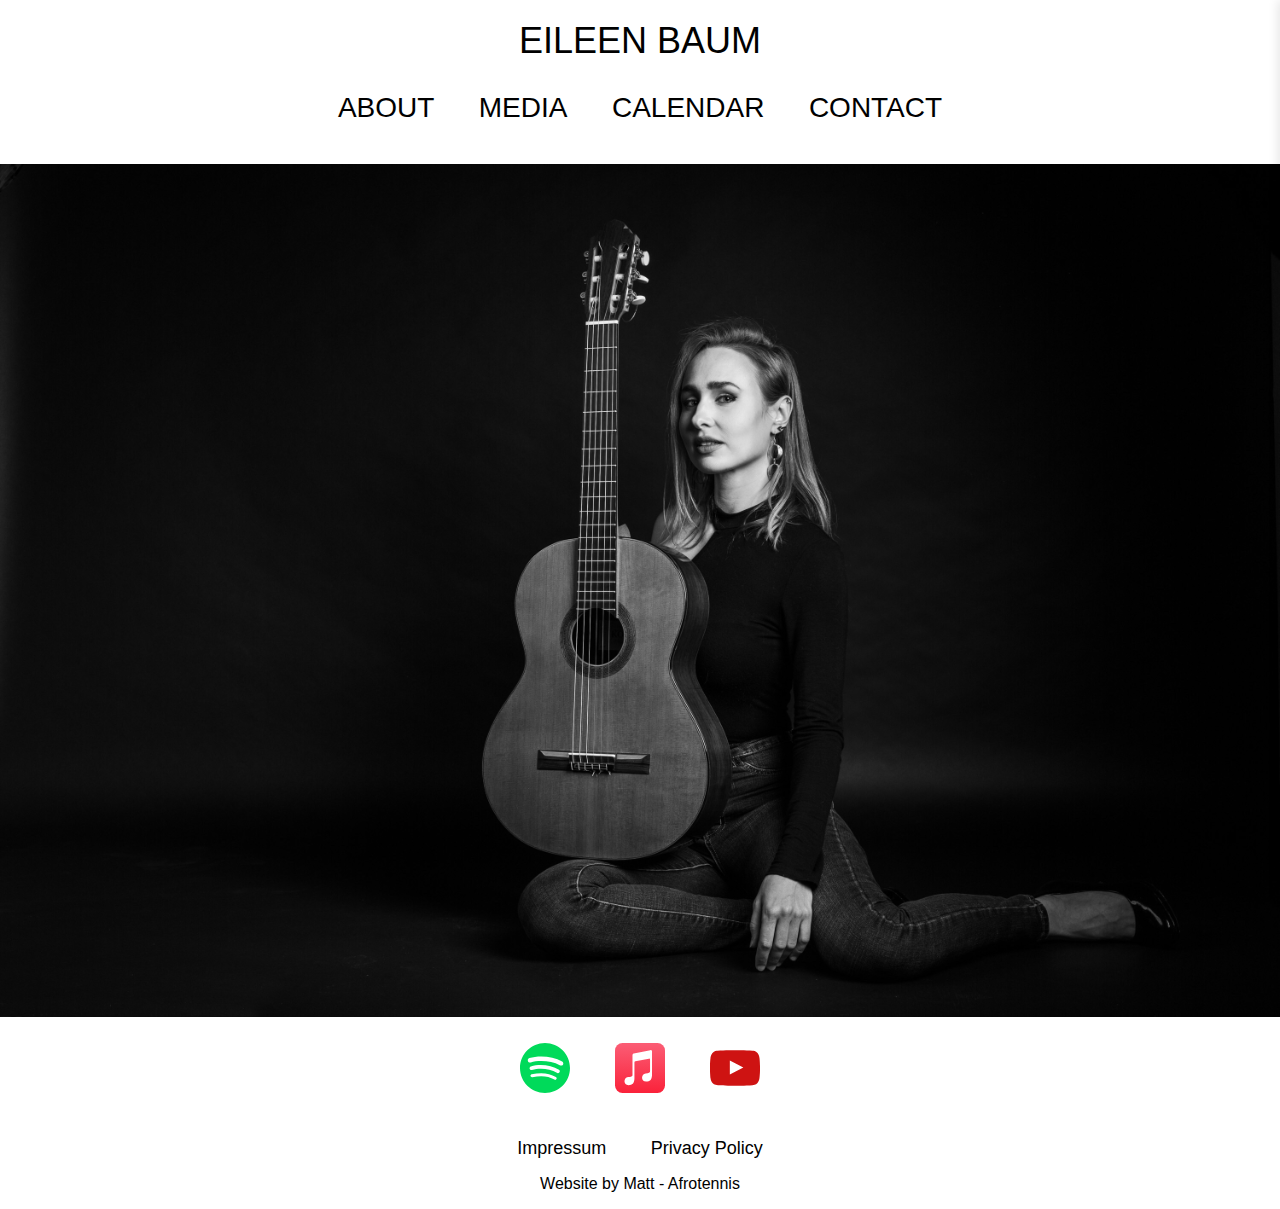
<file: index.html>
<!DOCTYPE html>
<html lang="en">
  <head>
    <meta charset="UTF-8" />
    <meta http-equiv="X-UA-Compatible" content="IE=edge" />
    <meta name="viewport" content="width=device-width, initial-scale=1.0" />
    <link rel="stylesheet" href="./index.css" />
    <title>Eileen Baum</title>
  </head>
  <body>
    <div class="navbar">
      <div class="title">Eileen Baum</div>
      <a href="./about.html">About</a>
      <a href="./media.html">Media</a>
      <a href="./calendar.html">Calendar</a>
      <a href="./contact.html">Contact</a>
      <div class="burger-menu">
        <span></span>
        <span></span>
        <span></span>
      </div>
    </div>
    <div class="burger-menu-content">
      <a href="./about.html">About</a>
      <a href="./media.html">Media</a>
      <a href="./calendar.html">Calendar</a>
      <a href="./contact.html">Contact</a>
      <button class="close-button"><span></span></button>
    </div>

    <!-- Welcome section -->
    <div id="full-size-section"></div>
    <!-- Footer -->
    <footer class="footer">
      <div>
        <a
          href="https://open.spotify.com/artist/6BEnmlx54iiGEDYXS7jcN4"
          target="_blank"
        >
          <img
            class="social-icon"
            src="./assets/spotify-vert.svg"
            alt="Spotify icon"
          />
        </a>
        <a
          href="https://music.apple.com/gd/artist/eileen-baum/1497923452"
          target="_blank"
        >
          <img
            class="social-icon"
            src="./assets/apple-color.svg"
            alt="Apple icon"
          />
        </a>
        <a
          href="https://www.youtube.com/channel/UCsezrcwS3afG6R4kYCGEiqg"
          target="_blank"
        >
          <img
            class="social-icon"
            src="./assets/youtube-rouge.svg"
            alt="Youtube icon"
          />
        </a>
      </div>
      <div>
        <a href="./impressum.html" class="legal">Impressum</a>
        <a href="./privacy.html" class="legal">Privacy Policy</a>
        <p>Website by Matt - Afrotennis</p>
      </div>
    </footer>
  </body>
  <script src="./index.js"></script>
</html>
</file>
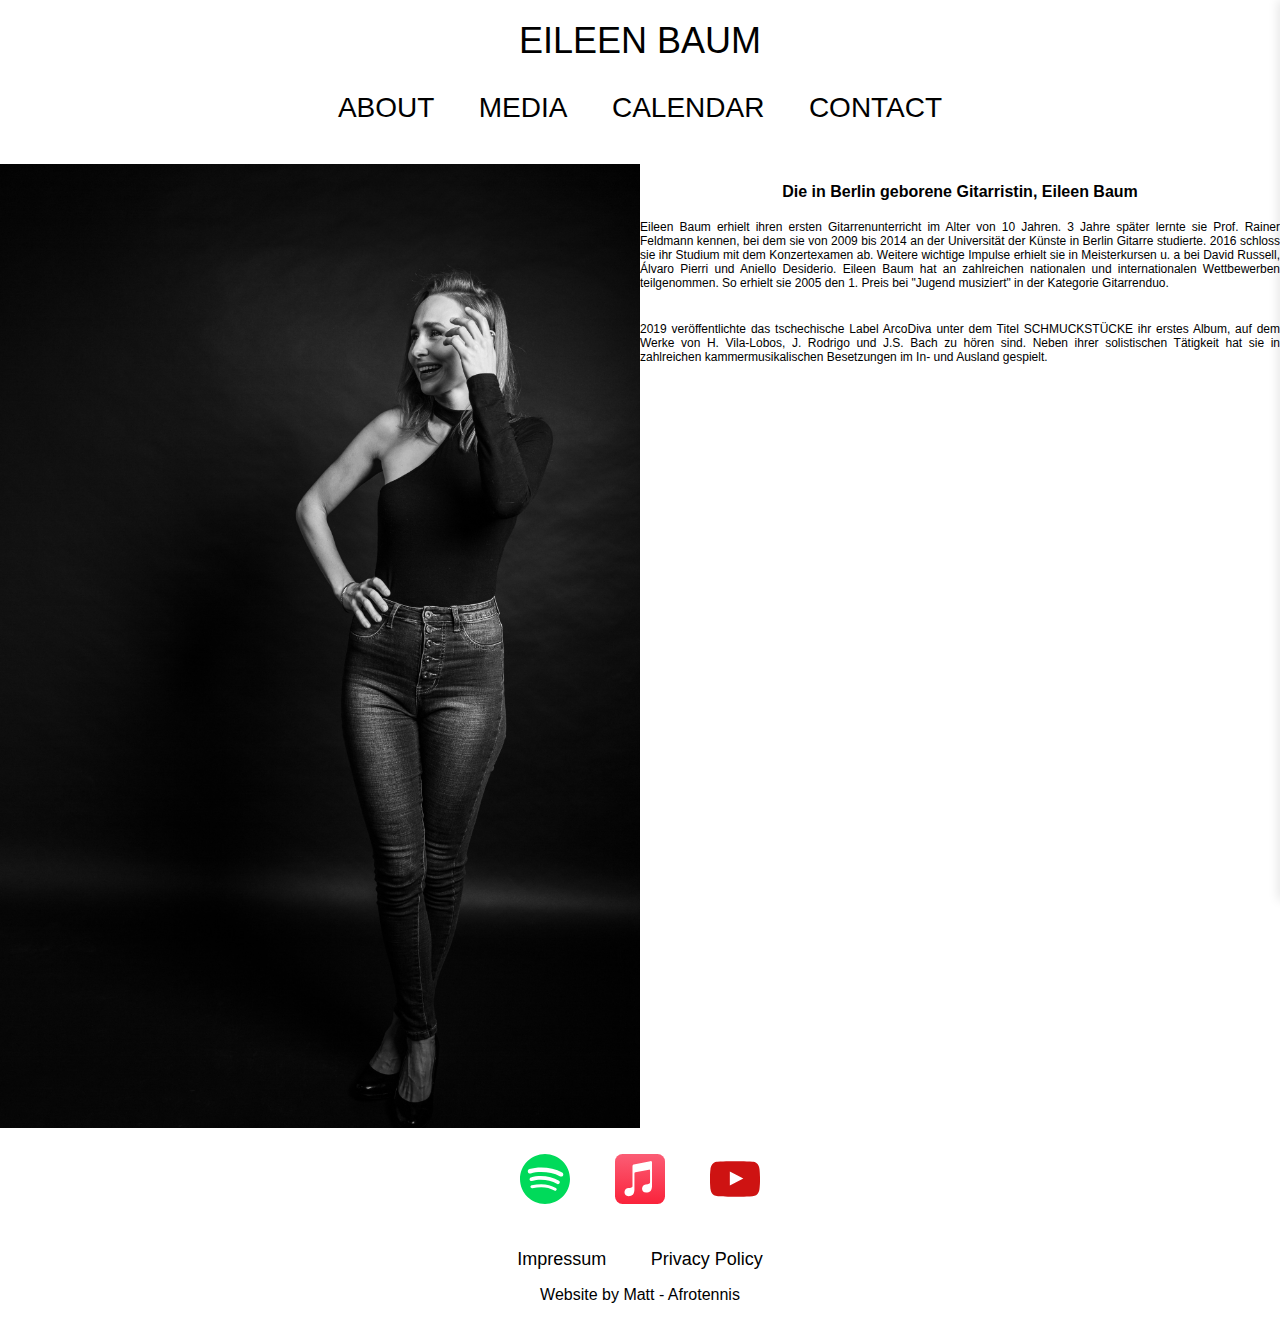
<file: about.html>
<!DOCTYPE html>
<html lang="en">
  <head>
    <meta charset="UTF-8" />
    <meta http-equiv="X-UA-Compatible" content="IE=edge" />
    <meta name="viewport" content="width=device-width, initial-scale=1.0" />
    <link rel="stylesheet" href="./index.css" />
    <title>Eileen Baum</title>
  </head>
  <body>
    <div class="navbar">
      <div class="title">Eileen Baum</div>
      <a href="./about.html">About</a>
      <a href="./media.html">Media</a>
      <a href="./calendar.html">Calendar</a>
      <a href="./contact.html">Contact</a>
      <div class="burger-menu">
        <span></span>
        <span></span>
        <span></span>
      </div>
    </div>
    <div class="burger-menu-content">
      <a href="./about.html">About</a>
      <a href="./media.html">Media</a>
      <a href="./calendar.html">Calendar</a>
      <a href="./contact.html">Contact</a>
      <button class="close-button"><span></span></button>
    </div>

    <!-- About section -->
    <div id="about-section">
      <div class="picture-section">
        <img src="./assets/face2.jpg" alt="eileen-bio" />
      </div>
      <div class="biography-section">
        <div
          style="
            text-align: center;
            font-size: 100%;
            font-weight: bold;
            margin-top: 3%;
            margin-bottom: 3%;
          "
        >
          Die in Berlin geborene Gitarristin, Eileen Baum
        </div>
        <div style="text-align: justify; font-size: 75%; margin-bottom: 5%">
          Eileen Baum erhielt ihren ersten Gitarrenunterricht im Alter von 10
          Jahren. 3 Jahre später lernte sie Prof. Rainer Feldmann kennen, bei
          dem sie von 2009 bis 2014 an der Universität der Künste in Berlin
          Gitarre studierte. 2016 schloss sie ihr Studium mit dem Konzertexamen
          ab. Weitere wichtige Impulse erhielt sie in Meisterkursen u. a bei
          David Russell, Álvaro Pierri und Aniello Desiderio. Eileen Baum hat an
          zahlreichen nationalen und internationalen Wettbewerben teilgenommen.
          So erhielt sie 2005 den 1. Preis bei "Jugend musiziert" in der
          Kategorie Gitarrenduo.
        </div>
        <div style="text-align: justify; font-size: 75%; margin-bottom: 5%">
          2019 veröffentlichte das tschechische Label ArcoDiva unter dem Titel
          SCHMUCKSTÜCKE ihr erstes Album, auf dem Werke von H. Vila-Lobos, J.
          Rodrigo und J.S. Bach zu hören sind. Neben ihrer solistischen
          Tätigkeit hat sie in zahlreichen kammermusikalischen Besetzungen im
          In- und Ausland gespielt.
        </div>
      </div>
    </div>
    <!-- Footer -->
    <footer class="footer">
      <div>
        <a
          href="https://open.spotify.com/artist/6BEnmlx54iiGEDYXS7jcN4"
          target="_blank"
        >
          <img
            class="social-icon"
            src="./assets/spotify-vert.svg"
            alt="Spotify icon"
          />
        </a>
        <a
          href="https://music.apple.com/gd/artist/eileen-baum/1497923452"
          target="_blank"
        >
          <img
            class="social-icon"
            src="./assets/apple-color.svg"
            alt="Apple icon"
          />
        </a>
        <a
          href="https://www.youtube.com/channel/UCsezrcwS3afG6R4kYCGEiqg"
          target="_blank"
        >
          <img
            class="social-icon"
            src="./assets/youtube-rouge.svg"
            alt="Youtube icon"
          />
        </a>
      </div>
      <div>
        <a href="./impressum.html" class="legal">Impressum</a>
        <a href="./privacy.html" class="legal">Privacy Policy</a>
        <p>Website by Matt - Afrotennis</p>
      </div>
    </footer>
  </body>
  <script src="./index.js"></script>
</html>
</file>
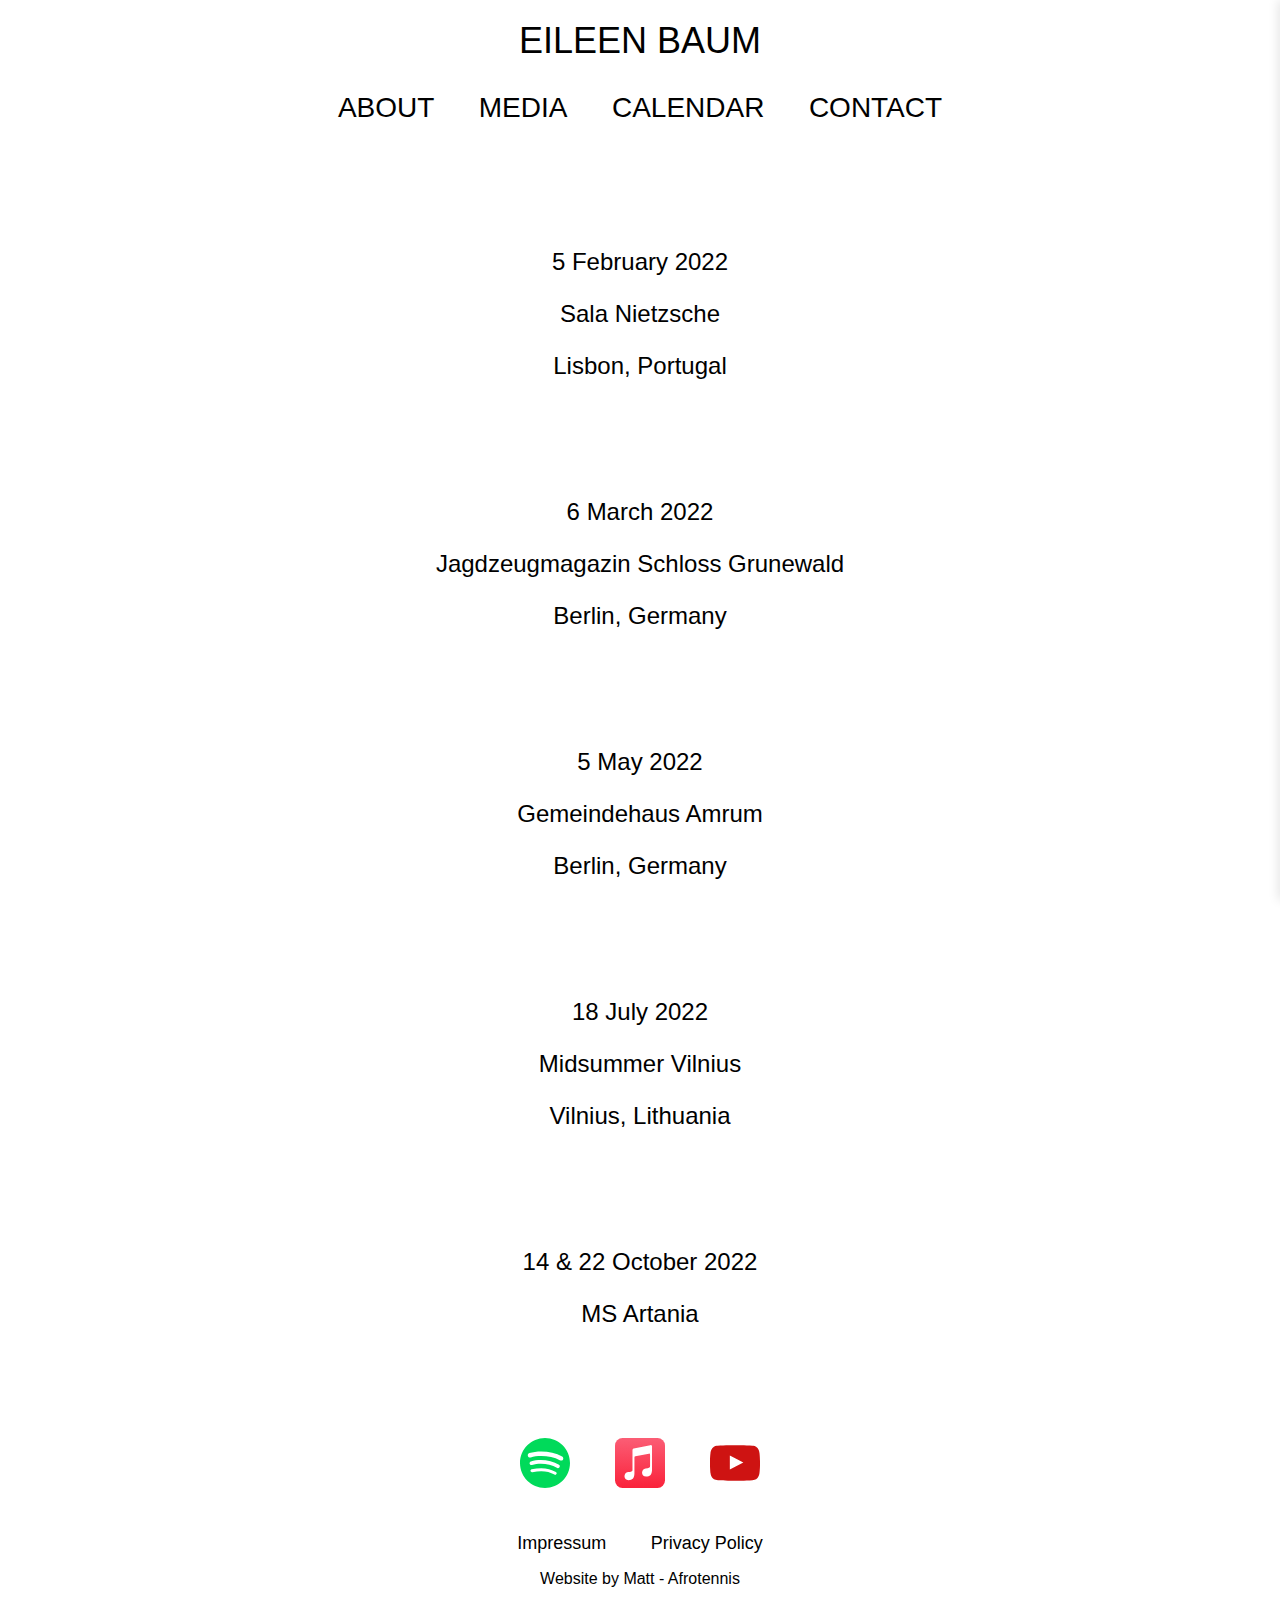
<file: calendar.html>
<!DOCTYPE html>
<html lang="en">
  <head>
    <meta charset="UTF-8" />
    <meta http-equiv="X-UA-Compatible" content="IE=edge" />
    <meta name="viewport" content="width=device-width, initial-scale=1.0" />
    <link rel="stylesheet" href="./index.css" />
    <title>Eileen Baum</title>
  </head>
  <body>
    <div class="navbar">
      <div class="title">Eileen Baum</div>
      <a href="./about.html">About</a>
      <a href="./media.html">Media</a>
      <a href="./calendar.html">Calendar</a>
      <a href="./contact.html">Contact</a>
      <div class="burger-menu">
        <span></span>
        <span></span>
        <span></span>
      </div>
    </div>
    <div class="burger-menu-content">
      <a href="./about.html">About</a>
      <a href="./media.html">Media</a>
      <a href="./calendar.html">Calendar</a>
      <a href="./contact.html">Contact</a>
      <button class="close-button"><span></span></button>
    </div>

    <!-- Calendar section -->
    <div id="calendar-section">
      <div class="event">
        <p>5 February 2022</p>
        <p>Sala Nietzsche</p>
        <p>Lisbon, Portugal</p>
      </div>

      <div class="event">
        <p>6 March 2022</p>
        <p>Jagdzeugmagazin Schloss Grunewald</p>
        <p>Berlin, Germany</p>
      </div>

      <div class="event">
        <p>5 May 2022</p>
        <p>Gemeindehaus Amrum</p>
        <p>Berlin, Germany</p>
      </div>

      <div class="event">
        <p>18 July 2022</p>
        <p>Midsummer Vilnius</p>
        <p>Vilnius, Lithuania</p>
      </div>

      <div class="event">
        <p>14 & 22 October 2022</p>
        <p>MS Artania</p>
      </div>
    </div>
    <!-- Footer -->
    <footer class="footer">
      <div>
        <a
          href="https://open.spotify.com/artist/6BEnmlx54iiGEDYXS7jcN4"
          target="_blank"
        >
          <img
            class="social-icon"
            src="./assets/spotify-vert.svg"
            alt="Spotify icon"
          />
        </a>
        <a
          href="https://music.apple.com/gd/artist/eileen-baum/1497923452"
          target="_blank"
        >
          <img
            class="social-icon"
            src="./assets/apple-color.svg"
            alt="Apple icon"
          />
        </a>
        <a
          href="https://www.youtube.com/channel/UCsezrcwS3afG6R4kYCGEiqg"
          target="_blank"
        >
          <img
            class="social-icon"
            src="./assets/youtube-rouge.svg"
            alt="Youtube icon"
          />
        </a>
      </div>
      <div>
        <a href="./impressum.html" class="legal">Impressum</a>
        <a href="./privacy.html" class="legal">Privacy Policy</a>
        <p>Website by Matt - Afrotennis</p>
      </div>
    </footer>
  </body>
  <script src="./index.js"></script>
</html>
</file>
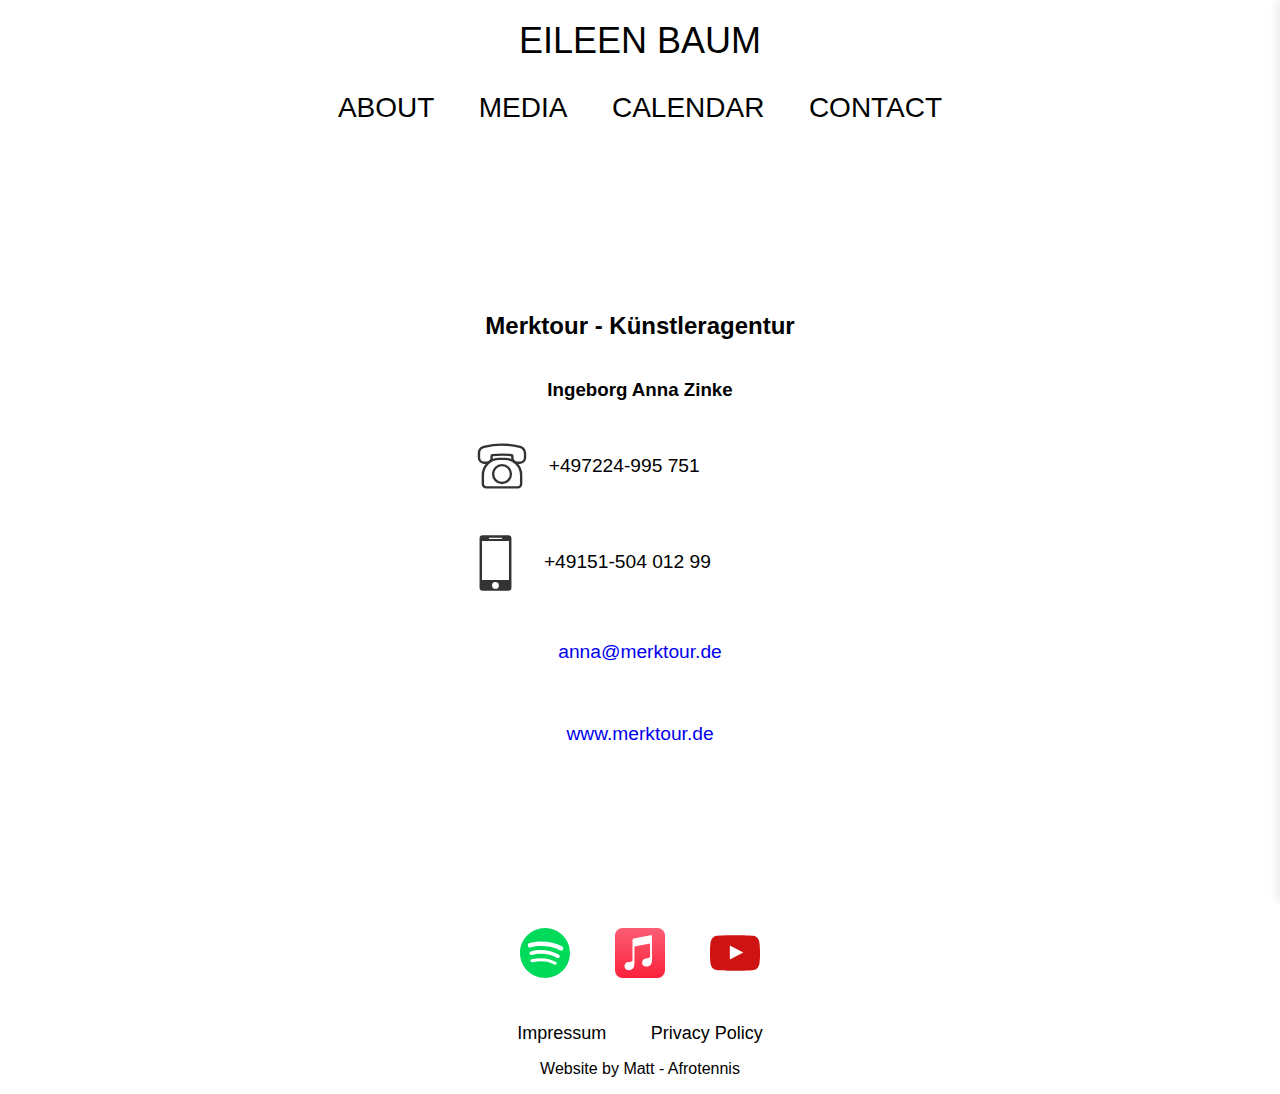
<file: contact.html>
<!DOCTYPE html>
<html lang="en">
  <head>
    <meta charset="UTF-8" />
    <meta http-equiv="X-UA-Compatible" content="IE=edge" />
    <meta name="viewport" content="width=device-width, initial-scale=1.0" />
    <link rel="stylesheet" href="./index.css" />
    <title>Eileen Baum</title>
  </head>
  <body>
    <div class="navbar">
      <div class="title">Eileen Baum</div>
      <a href="./about.html">About</a>
      <a href="./media.html">Media</a>
      <a href="./calendar.html">Calendar</a>
      <a href="./contact.html">Contact</a>
      <div class="burger-menu">
        <span></span>
        <span></span>
        <span></span>
      </div>
    </div>
    <div class="burger-menu-content">
      <a href="./about.html">About</a>
      <a href="./media.html">Media</a>
      <a href="./calendar.html">Calendar</a>
      <a href="./contact.html">Contact</a>
      <button class="close-button"><span></span></button>
    </div>

    <!-- Contact section -->
    <div id="contact-section">
      <div class="general-management">
        <h2>Merktour - Künstleragentur</h2>
        <h3>Ingeborg Anna Zinke</h3>
        <div class="contact-icons">
          <img src="./assets/phone.svg" alt="phone" />
          <p>+497224-995 751</p>
        </div>
        <div class="contact-icons">
          <img src="./assets/mobile_phone.svg" alt="mobile-phone" />
          <p>+49151-504 012 99</p>
        </div>
        <a href="mailto:anna@merktour.de" style="text-decoration: none"
          >anna@merktour.de</a
        >
        <a href="https://www.merktour.de/" style="text-decoration: none"
          >www.merktour.de</a
        >
      </div>
    </div>
    <!-- Footer -->
    <footer class="footer">
      <div>
        <a
          href="https://open.spotify.com/artist/6BEnmlx54iiGEDYXS7jcN4"
          target="_blank"
        >
          <img
            class="social-icon"
            src="./assets/spotify-vert.svg"
            alt="Spotify icon"
          />
        </a>
        <a
          href="https://music.apple.com/gd/artist/eileen-baum/1497923452"
          target="_blank"
        >
          <img
            class="social-icon"
            src="./assets/apple-color.svg"
            alt="Apple icon"
          />
        </a>
        <a
          href="https://www.youtube.com/channel/UCsezrcwS3afG6R4kYCGEiqg"
          target="_blank"
        >
          <img
            class="social-icon"
            src="./assets/youtube-rouge.svg"
            alt="Youtube icon"
          />
        </a>
      </div>
      <div>
        <a href="./impressum.html" class="legal">Impressum</a>
        <a href="./privacy.html" class="legal">Privacy Policy</a>
        <p>Website by Matt - Afrotennis</p>
      </div>
    </footer>
  </body>
  <script src="./index.js"></script>
</html>
</file>
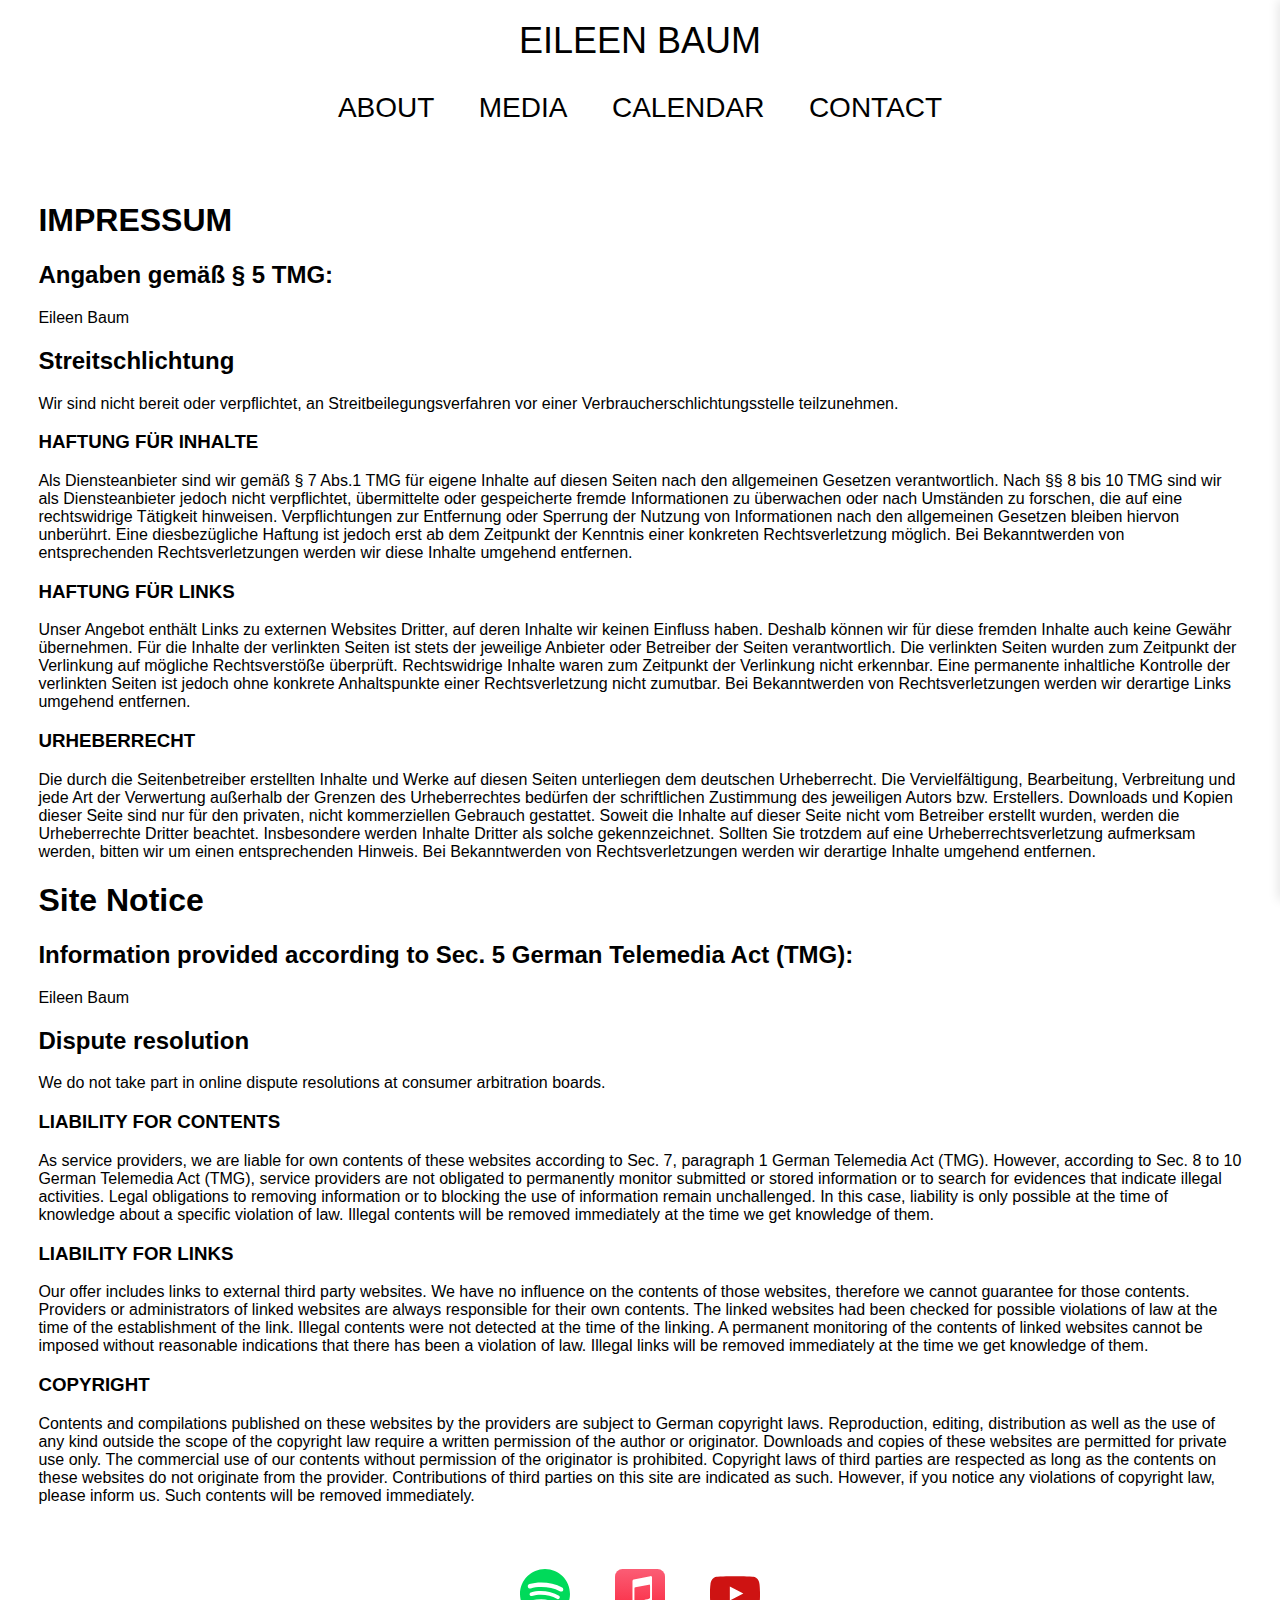
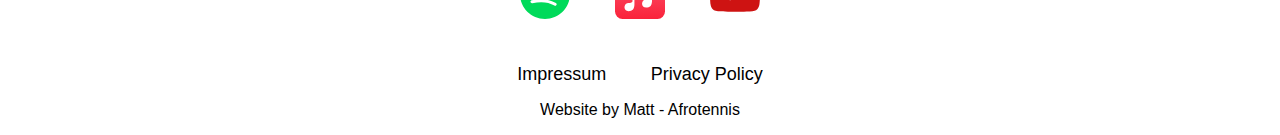
<file: impressum.html>
<!DOCTYPE html>
<html lang="en">
  <head>
    <meta charset="UTF-8" />
    <meta http-equiv="X-UA-Compatible" content="IE=edge" />
    <meta name="viewport" content="width=device-width, initial-scale=1.0" />
    <link rel="stylesheet" href="./index.css" />
    <title>Impressum</title>
  </head>
  <body>
    <div class="navbar">
      <div class="title">Eileen Baum</div>
      <a href="./about.html">About</a>
      <a href="./media.html">Media</a>
      <a href="./calendar.html">Calendar</a>
      <a href="./contact.html">Contact</a>
      <div class="burger-menu">
        <span></span>
        <span></span>
        <span></span>
      </div>
    </div>
    <div class="burger-menu-content">
      <a href="./about.html">About</a>
      <a href="./media.html">Media</a>
      <a href="./calendar.html">Calendar</a>
      <a href="./contact.html">Contact</a>
      <button class="close-button"><span></span></button>
    </div>
    <section id="impressum">
      <h1>IMPRESSUM</h1>
      <h2>Angaben gemäß § 5 TMG:</h2>
      <p>Eileen Baum</p>

      <h2>Streitschlichtung</h2>
      <p>
        Wir sind nicht bereit oder verpflichtet, an Streitbeilegungsverfahren
        vor einer Verbraucherschlichtungsstelle teilzunehmen.
      </p>

      <h3>HAFTUNG FÜR INHALTE</h3>
      <p>
        Als Diensteanbieter sind wir gemäß § 7 Abs.1 TMG für eigene Inhalte auf
        diesen Seiten nach den allgemeinen Gesetzen verantwortlich. Nach §§ 8
        bis 10 TMG sind wir als Diensteanbieter jedoch nicht verpflichtet,
        übermittelte oder gespeicherte fremde Informationen zu überwachen oder
        nach Umständen zu forschen, die auf eine rechtswidrige Tätigkeit
        hinweisen. Verpflichtungen zur Entfernung oder Sperrung der Nutzung von
        Informationen nach den allgemeinen Gesetzen bleiben hiervon unberührt.
        Eine diesbezügliche Haftung ist jedoch erst ab dem Zeitpunkt der
        Kenntnis einer konkreten Rechtsverletzung möglich. Bei Bekanntwerden von
        entsprechenden Rechtsverletzungen werden wir diese Inhalte umgehend
        entfernen.
      </p>

      <h3>HAFTUNG FÜR LINKS</h3>
      Unser Angebot enthält Links zu externen Websites Dritter, auf deren
      Inhalte wir keinen Einfluss haben. Deshalb können wir für diese fremden
      Inhalte auch keine Gewähr übernehmen. Für die Inhalte der verlinkten
      Seiten ist stets der jeweilige Anbieter oder Betreiber der Seiten
      verantwortlich. Die verlinkten Seiten wurden zum Zeitpunkt der Verlinkung
      auf mögliche Rechtsverstöße überprüft. Rechtswidrige Inhalte waren zum
      Zeitpunkt der Verlinkung nicht erkennbar. Eine permanente inhaltliche
      Kontrolle der verlinkten Seiten ist jedoch ohne konkrete Anhaltspunkte
      einer Rechtsverletzung nicht zumutbar. Bei Bekanntwerden von
      Rechtsverletzungen werden wir derartige Links umgehend entfernen.

      <h3>URHEBERRECHT</h3>
      Die durch die Seitenbetreiber erstellten Inhalte und Werke auf diesen
      Seiten unterliegen dem deutschen Urheberrecht. Die Vervielfältigung,
      Bearbeitung, Verbreitung und jede Art der Verwertung außerhalb der Grenzen
      des Urheberrechtes bedürfen der schriftlichen Zustimmung des jeweiligen
      Autors bzw. Erstellers. Downloads und Kopien dieser Seite sind nur für den
      privaten, nicht kommerziellen Gebrauch gestattet. Soweit die Inhalte auf
      dieser Seite nicht vom Betreiber erstellt wurden, werden die Urheberrechte
      Dritter beachtet. Insbesondere werden Inhalte Dritter als solche
      gekennzeichnet. Sollten Sie trotzdem auf eine Urheberrechtsverletzung
      aufmerksam werden, bitten wir um einen entsprechenden Hinweis. Bei
      Bekanntwerden von Rechtsverletzungen werden wir derartige Inhalte umgehend
      entfernen.

      <h1>Site Notice</h1>
      <h2>
        Information provided according to Sec. 5 German Telemedia Act (TMG):
      </h2>
      <p>Eileen Baum</p>

      <h2>Dispute resolution</h2>
      <p>
        We do not take part in online dispute resolutions at consumer
        arbitration boards.
      </p>

      <h3>LIABILITY FOR CONTENTS</h3>
      As service providers, we are liable for own contents of these websites
      according to Sec. 7, paragraph 1 German Telemedia Act (TMG). However,
      according to Sec. 8 to 10 German Telemedia Act (TMG), service providers
      are not obligated to permanently monitor submitted or stored information
      or to search for evidences that indicate illegal activities. Legal
      obligations to removing information or to blocking the use of information
      remain unchallenged. In this case, liability is only possible at the time
      of knowledge about a specific violation of law. Illegal contents will be
      removed immediately at the time we get knowledge of them.

      <h3>LIABILITY FOR LINKS</h3>
      <p>
        Our offer includes links to external third party websites. We have no
        influence on the contents of those websites, therefore we cannot
        guarantee for those contents. Providers or administrators of linked
        websites are always responsible for their own contents. The linked
        websites had been checked for possible violations of law at the time of
        the establishment of the link. Illegal contents were not detected at the
        time of the linking. A permanent monitoring of the contents of linked
        websites cannot be imposed without reasonable indications that there has
        been a violation of law. Illegal links will be removed immediately at
        the time we get knowledge of them.
      </p>

      <h3>COPYRIGHT</h3>
      <p>
        Contents and compilations published on these websites by the providers
        are subject to German copyright laws. Reproduction, editing,
        distribution as well as the use of any kind outside the scope of the
        copyright law require a written permission of the author or originator.
        Downloads and copies of these websites are permitted for private use
        only. The commercial use of our contents without permission of the
        originator is prohibited. Copyright laws of third parties are respected
        as long as the contents on these websites do not originate from the
        provider. Contributions of third parties on this site are indicated as
        such. However, if you notice any violations of copyright law, please
        inform us. Such contents will be removed immediately.
      </p>
    </section>
    <footer class="footer">
      <div>
        <a
          href="https://open.spotify.com/artist/6BEnmlx54iiGEDYXS7jcN4"
          target="_blank"
        >
          <img
            class="social-icon"
            src="./assets/spotify-vert.svg"
            alt="Spotify icon"
          />
        </a>
        <a
          href="https://music.apple.com/gd/artist/eileen-baum/1497923452"
          target="_blank"
        >
          <img
            class="social-icon"
            src="./assets/apple-color.svg"
            alt="Apple icon"
          />
        </a>
        <a
          href="https://www.youtube.com/channel/UCsezrcwS3afG6R4kYCGEiqg"
          target="_blank"
        >
          <img
            class="social-icon"
            src="./assets/youtube-rouge.svg"
            alt="Youtube icon"
          />
        </a>
      </div>
      <div>
        <a href="./impressum.html" class="legal">Impressum</a>
        <a href="./privacy.html" class="legal">Privacy Policy</a>
        <p>Website by Matt - Afrotennis</p>
      </div>
    </footer>
  </body>
  <script src="./index.js"></script>
</html>
</file>
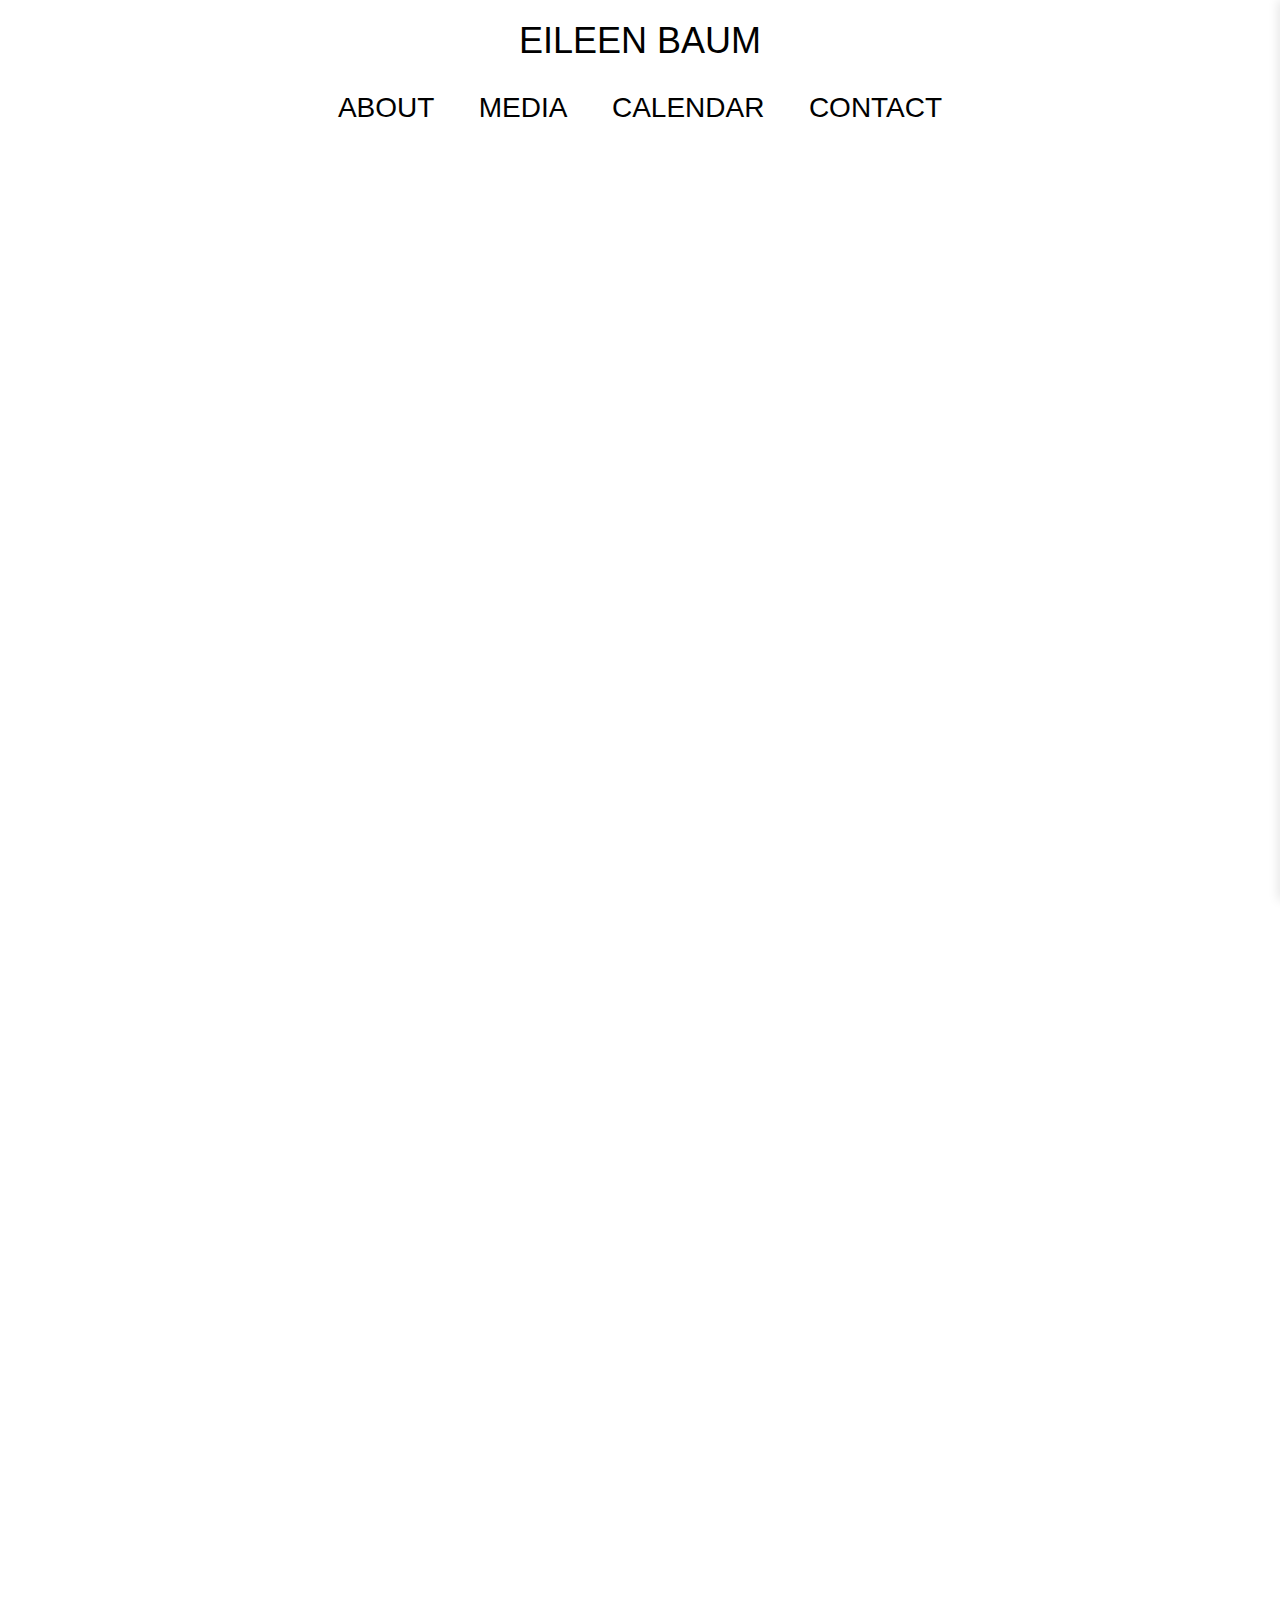
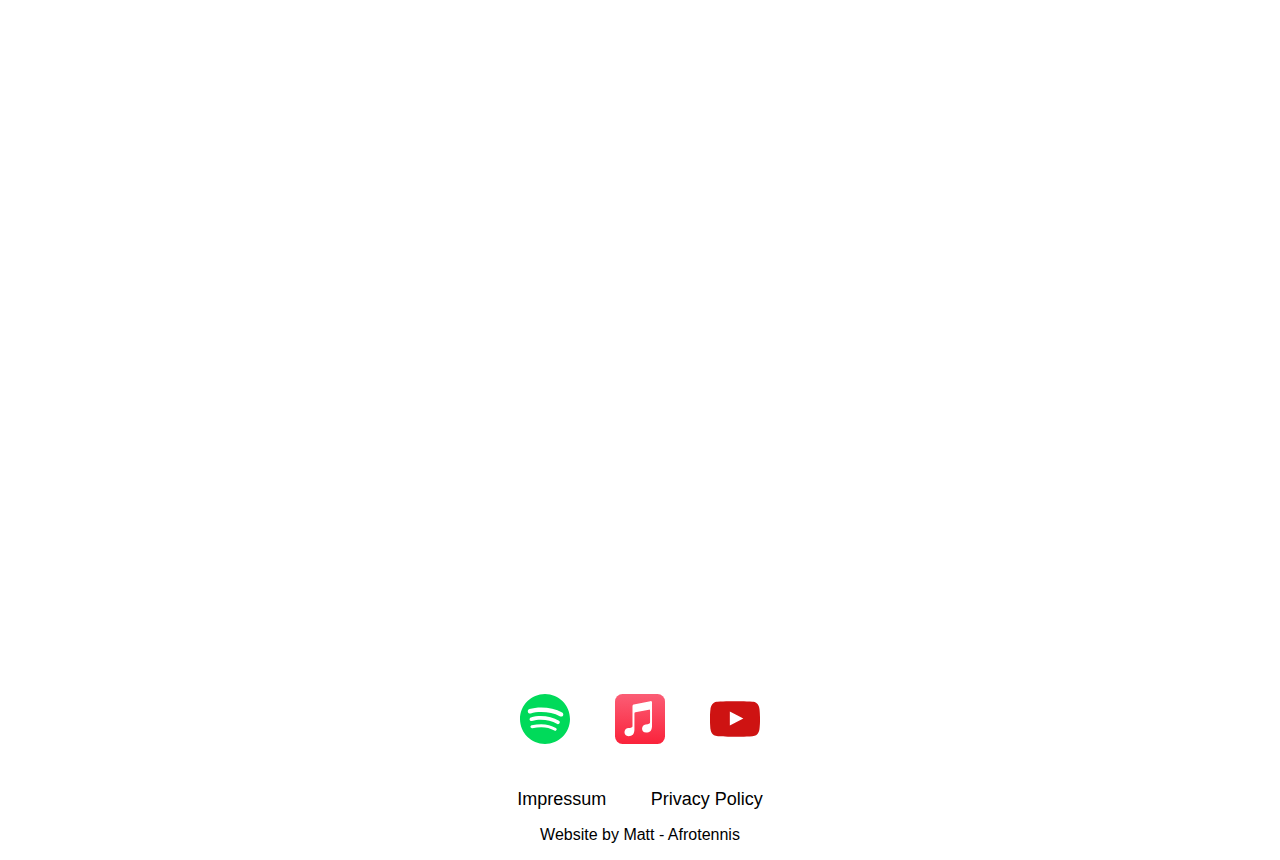
<file: media.html>
<!DOCTYPE html>
<html lang="en">
  <head>
    <meta charset="UTF-8" />
    <meta http-equiv="X-UA-Compatible" content="IE=edge" />
    <meta name="viewport" content="width=device-width, initial-scale=1.0" />
    <link rel="stylesheet" href="./index.css" />
    <title>Eileen Baum</title>
  </head>
  <body>
    <div class="navbar">
      <div class="title">Eileen Baum</div>
      <a href="./about.html">About</a>
      <a href="./media.html">Media</a>
      <a href="./calendar.html">Calendar</a>
      <a href="./contact.html">Contact</a>
      <div class="burger-menu">
        <span></span>
        <span></span>
        <span></span>
      </div>
    </div>
    <div class="burger-menu-content">
      <a href="./about.html">About</a>
      <a href="./media.html">Media</a>
      <a href="./calendar.html">Calendar</a>
      <a href="./contact.html">Contact</a>
      <button class="close-button"><span></span></button>
    </div>

    <!-- Media section -->
    <div id="media-section">
      <div class="youtube-link">
        <iframe
          width="700"
          height="506"
          src="https://www.youtube.com/embed/tHc_bCTKB4w"
          title="Eileen Baum SCHMUCKSTÜCKE TRAILER"
          frameborder="0"
          allow="accelerometer; autoplay; clipboard-write; encrypted-media; gyroscope; picture-in-picture"
          allowfullscreen
        ></iframe>
        <iframe
          width="700"
          height="506"
          src="https://www.youtube.com/embed/55kU1yW8sVw"
          title="Eileen Baum ,,Melancholy”"
          frameborder="0"
          allow="accelerometer; autoplay; clipboard-write; encrypted-media; gyroscope; picture-in-picture; web-share"
          allowfullscreen
        ></iframe>
      </div>
      <div class="youtube-link">
        <iframe
          width="700"
          height="506"
          src="https://www.youtube.com/embed/h2jlBaOHae0"
          title="Eileen Baum Giuliani Concerto op. 30"
          frameborder="0"
          allow="accelerometer; autoplay; clipboard-write; encrypted-media; gyroscope; picture-in-picture; web-share"
          allowfullscreen
        ></iframe>
        <iframe
          width="700"
          height="506"
          src="https://www.youtube.com/embed/cx9xyQSz39g"
          title="Eileen Baum Ponce Sonata III"
          frameborder="0"
          allow="accelerometer; autoplay; clipboard-write; encrypted-media; gyroscope; picture-in-picture; web-share"
          allowfullscreen
        ></iframe>
      </div>
    </div>
    <!-- Footer -->
    <footer class="footer">
      <div>
        <a
          href="https://open.spotify.com/artist/6BEnmlx54iiGEDYXS7jcN4"
          target="_blank"
        >
          <img
            class="social-icon"
            src="./assets/spotify-vert.svg"
            alt="Spotify icon"
          />
        </a>
        <a
          href="https://music.apple.com/gd/artist/eileen-baum/1497923452"
          target="_blank"
        >
          <img
            class="social-icon"
            src="./assets/apple-color.svg"
            alt="Apple icon"
          />
        </a>
        <a
          href="https://www.youtube.com/channel/UCsezrcwS3afG6R4kYCGEiqg"
          target="_blank"
        >
          <img
            class="social-icon"
            src="./assets/youtube-rouge.svg"
            alt="Youtube icon"
          />
        </a>
      </div>
      <div>
        <a href="./impressum.html" class="legal">Impressum</a>
        <a href="./privacy.html" class="legal">Privacy Policy</a>
        <p>Website by Matt - Afrotennis</p>
      </div>
    </footer>
  </body>
  <script src="./index.js"></script>
</html>
</file>
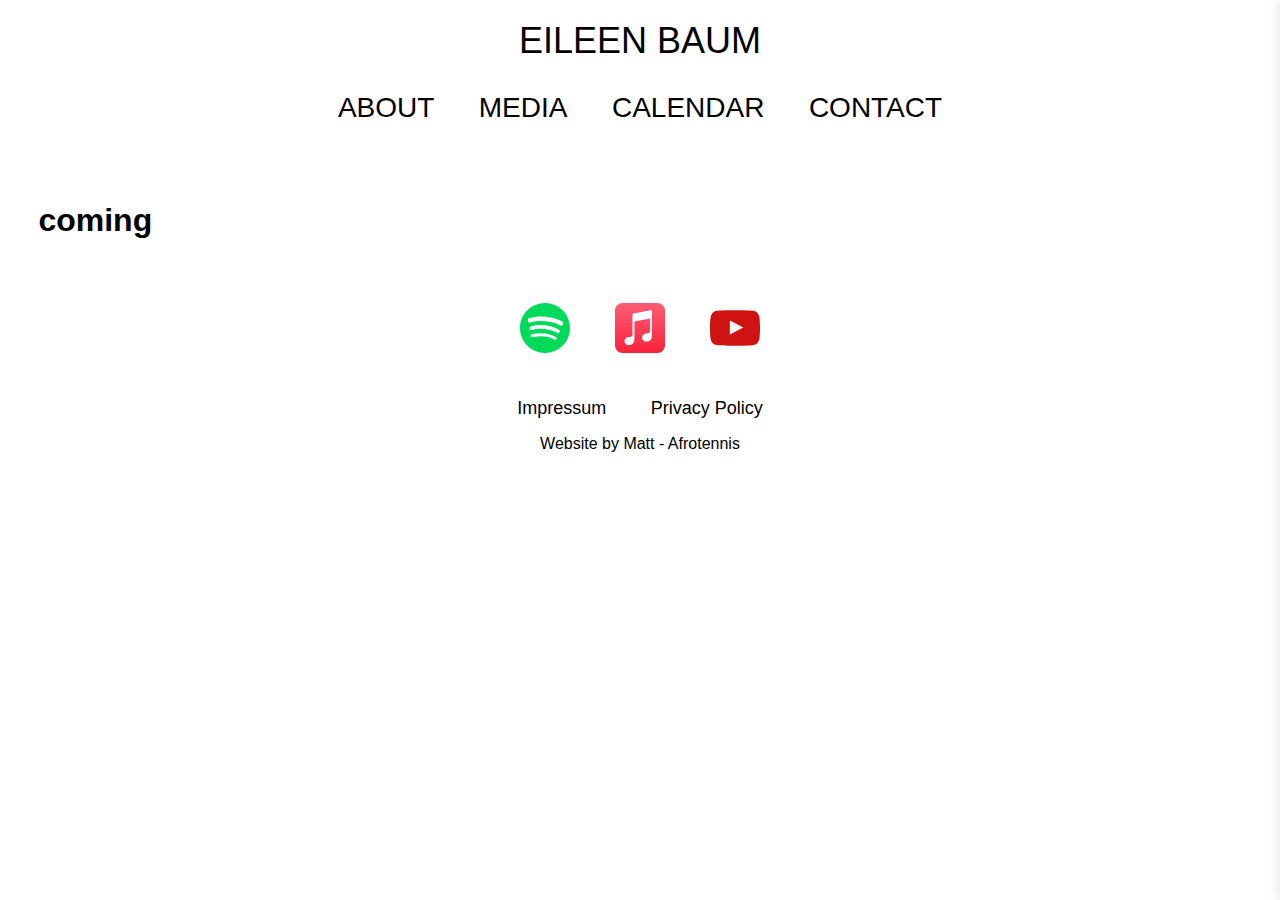
<file: privacy.html>
<!DOCTYPE html>
<html lang="en">
  <head>
    <meta charset="UTF-8" />
    <meta http-equiv="X-UA-Compatible" content="IE=edge" />
    <meta name="viewport" content="width=device-width, initial-scale=1.0" />
    <link rel="stylesheet" href="./index.css" />
    <title>Privacy Policy</title>
  </head>
  <body>
    <div class="navbar">
      <div class="title">Eileen Baum</div>
      <a href="./about.html">About</a>
      <a href="./media.html">Media</a>
      <a href="./calendar.html">Calendar</a>
      <a href="./contact.html">Contact</a>
      <div class="burger-menu">
        <span></span>
        <span></span>
        <span></span>
      </div>
    </div>
    <div class="burger-menu-content">
      <a href="./about.html">About</a>
      <a href="./media.html">Media</a>
      <a href="./calendar.html">Calendar</a>
      <a href="./contact.html">Contact</a>
      <button class="close-button"><span></span></button>
    </div>
    <section id="privacy">
      <h1>coming</h1>
    </section>
    <footer class="footer">
      <div>
        <a
          href="https://open.spotify.com/artist/6BEnmlx54iiGEDYXS7jcN4"
          target="_blank"
        >
          <img
            class="social-icon"
            src="./assets/spotify-vert.svg"
            alt="Spotify icon"
          />
        </a>
        <a
          href="https://music.apple.com/gd/artist/eileen-baum/1497923452"
          target="_blank"
        >
          <img
            class="social-icon"
            src="./assets/apple-color.svg"
            alt="Apple icon"
          />
        </a>
        <a
          href="https://www.youtube.com/channel/UCsezrcwS3afG6R4kYCGEiqg"
          target="_blank"
        >
          <img
            class="social-icon"
            src="./assets/youtube-rouge.svg"
            alt="Youtube icon"
          />
        </a>
      </div>
      <div>
        <a href="./impressum.html" class="legal">Impressum</a>
        <a href="./privacy.html" class="legal">Privacy Policy</a>
        <p>Website by Matt - Afrotennis</p>
      </div>
    </footer>
  </body>
  <script src="./index.js"></script>
</html>
</file>
<file: index.css>
body {
    margin: 0;
    font-family: Arial, Helvetica, sans-serif;
}

/* Sticky navigation bar */
.navbar {
    position: sticky;
    top: 0;
    z-index: 1;
    background-color: white;
    padding: 20px;
    text-align: center;
    text-transform: uppercase;
}

/* Links inside the navigation bar */
.navbar a {
    display: inline-block;
    color: black;
    text-align: center;
    padding: 20px;
    text-decoration: none;
    font-size: 100%;
}

/* Change color on hover */
.navbar a:hover {
    color: goldenrod;
}

/* .navbar a.active {
    display: block;
} */

/* Title */
.title {
    font-size: 150%;
    margin-bottom: 10px;
    cursor: pointer;
}

/* Burger menu */
.burger-menu {
    display: none;
    cursor: pointer;
    position: absolute;
    right: 20px;
    top: 50%;
    transform: translateY(-50%);
}

.burger-menu span {
    width: 25px;
    height: 3px;
    background-color: #333;
    margin: 5px;
    display: block;
}

.burger-menu-content {
    position: fixed;
    top: 0;
    right: -100%;
    height: 100%;
    width: 100%;
    background-color: #ffffff;
    box-shadow: -2px 0px 10px 0px rgba(0, 0, 0, 0.1);
    z-index: 90;
    transition: all 0.6s ease-out;
    display: flex;
    flex-direction: column;
    align-items: center;
    justify-content: center;
}

.burger-menu-content a {
    display: block;
    padding: 20px;
    font-size: 18px;
    font-weight: 500;
    color: #333;
    text-decoration: none;
}

.burger-menu-content a:hover {
    background-color: #f0f0f0;
}

.burger-menu-open .burger-menu-content {
    right: 0;
}

.close-button {
    background-color: transparent;
    border: none;
    outline: none;
    position: absolute;
    right: 20px;
    top: 50px;
    cursor: pointer;

}

.close-button span {
    display: block;
    height: 2px;
    width: 20px;
    position: relative;
}

.close-button span::before,
.close-button span::after {
    content: "";
    display: block;
    height: 2px;
    width: 20px;
    background-color: #000;
    position: absolute;
    top: -10px;
}

.close-button span::before {
    transform: rotate(45deg);
}

.close-button span::after {
    transform: rotate(-45deg);
}


/* Full-size image section */
#full-size-section {
    width: 100%;
    height: 0;
    padding-bottom: 66.67%;
    background-image: url('assets/main.jpg');
    background-size: cover;
    background-position: center;
}

/* About section */
#about-section {
    display: flex;
}

.picture-section {
    width: 50%;
    background-color: #ddd;
    /* Add styling for the image here */
}

.picture-section img {
    background-color: #ddd;
    width: 100%;
    height: 100%;
    background-position: center;
    background-repeat: no-repeat;
    background-size: cover;
}


.biography-section {
    width: 50%;
}

/* Media section */
.youtube-link {
    display: flex;
    justify-content: center;
    align-items: center;
    flex-wrap: wrap;
}

.youtube-link iframe {
    margin: 10px;
}

/* Calendar section */
.event {
    text-align: center;
    margin: 50px 0;
    font-size: 1.5em;
    padding: 10px;
}

/* contact section */
.general-management {
    display: flex;
    flex-direction: column;
    align-items: center;
    padding: 10%;
}

.general-management a {
    padding: 30px;
    font-size: 120%;
}

.contact-icons {
    display: flex;
    align-items: center;
}

.contact-icons p {
    font-size: 120%;
}

.contact-icons img {
    width: 20%;
    margin: 10px;
}

/* impressum section */
#impressum {
    margin: 3%;
}

/* privacy section */
#privacy {
    margin: 3%;
}

/* Footer */
.footer {
    text-align: center;
    /* position: absolute; */
    bottom: 0;
    width: 100%;
    padding-top: 2%;
    background-color: white;
}

.footer a {
    margin: 20px;
    font-size: 18px;
    color: black;
    text-decoration: none;
}

.footer div:nth-child(2) {
    margin-top: 40px;
}

/* Social media icons */
.social-icon {
    display: inline-block;
    width: 50px;
    height: 50px;
}

.legal {
    font-family: 'Lucida Sans', 'Lucida Sans Regular', 'Lucida Grande', 'Lucida Sans Unicode', Geneva, Verdana, sans-serif;
}

/* Media queries */
@media only screen and (min-width: 390px) {
    .title {
        font-size: 175%;
    }

    .navbar a {
        font-size: 125%;
    }



}

@media only screen and (min-width: 768px) {
    .title {
        font-size: 200%;
    }

    .navbar a {
        font-size: 150%;
    }

    .burger-menu {
        display: block;
    }
}

@media only screen and (max-width: 1024px) {

    /* Show the burger menu on devices with a screen width smaller than 1024px */
    .burger-menu {
        display: block;
    }

    /* .title {
        font-size: 3rem;
    } */

    /* Hide the links on devices with a screen width smaller than 1024px */
    .navbar a {
        display: none;
        /* font-size: 2rem; */
    }
}

@media only screen and (min-width: 1024px) {
    .burger-menu {
        visibility: hidden;
    }

    .title {
        font-size: 225%;
    }

    .navbar a {
        font-size: 175%;
    }
}
</file>
